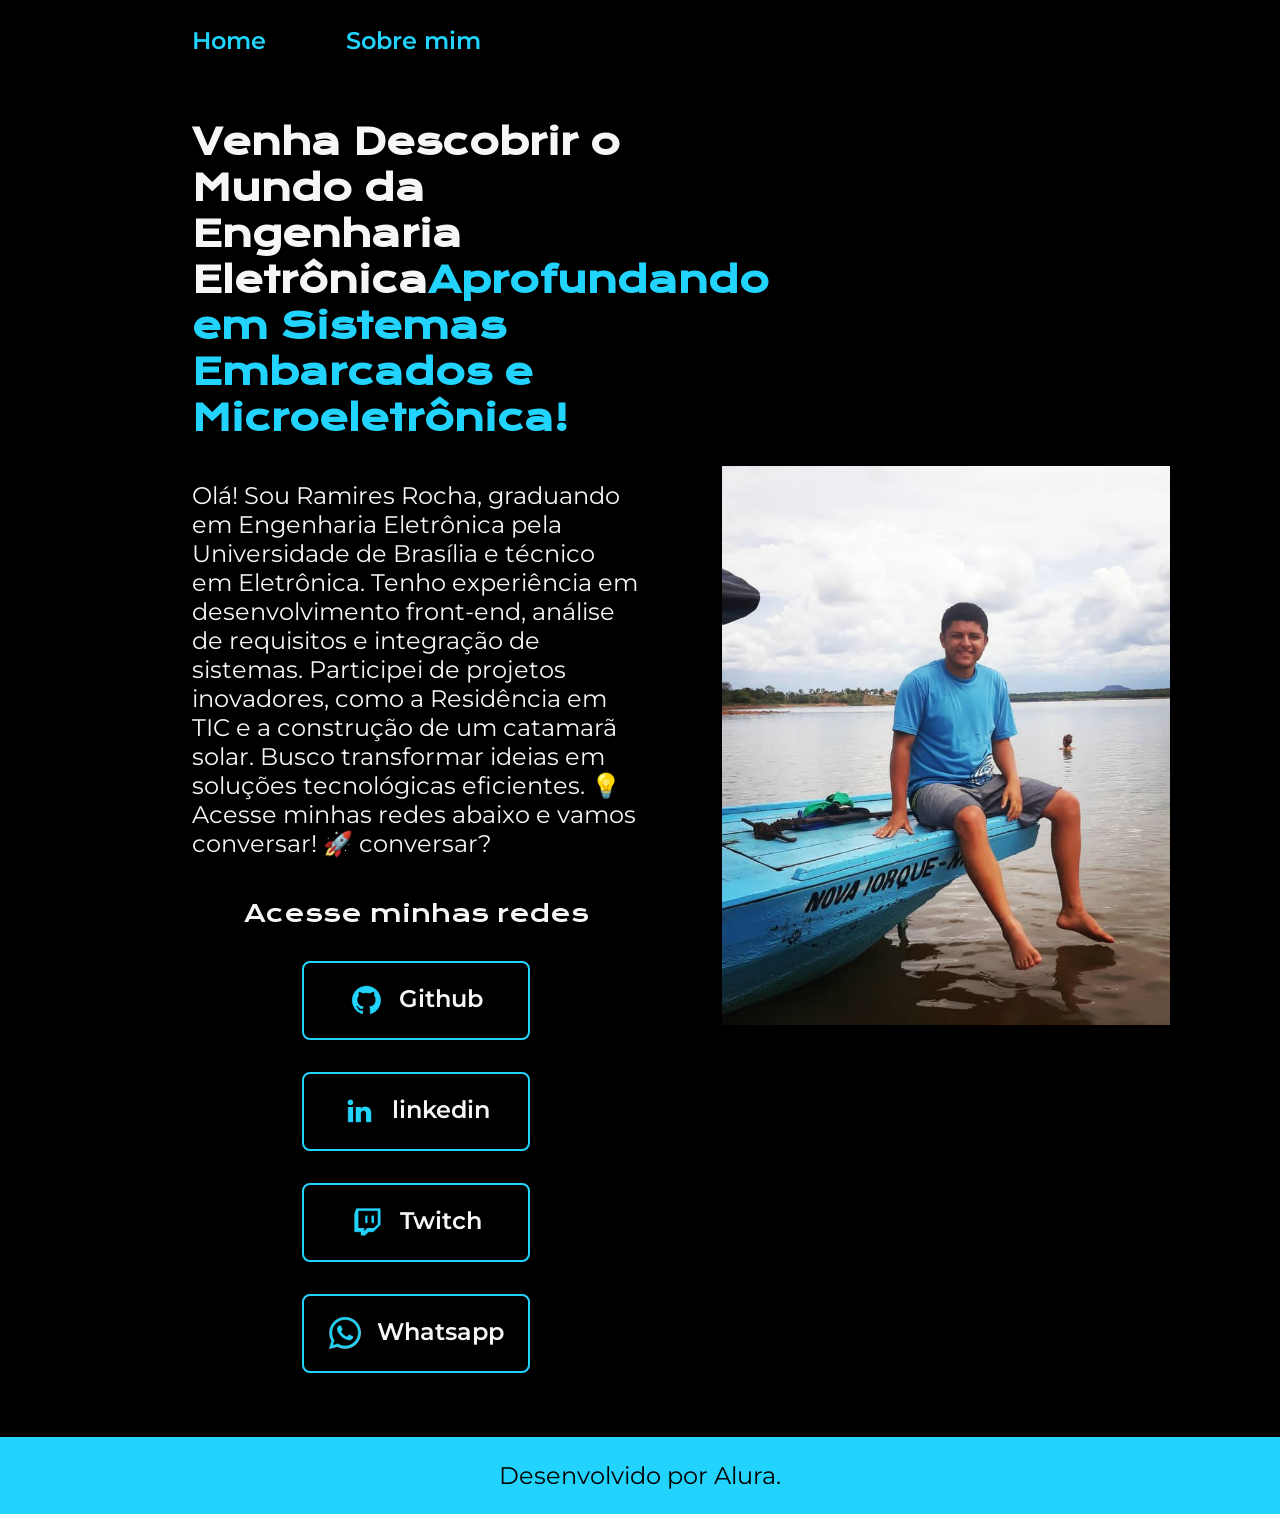
<file: index.html>
<!DOCTYPE html>
<html lang="pt-br">

<head>
    <meta charset="UTF-8">
    <meta http-equiv="X-UA-Compatible" content="IE=edge">
    <meta name="viewport" content="width=device-width, initial-scale=1.0">
    <title>Portifolio</title>
    <link rel="stylesheet" href="./styles/style.css">
</head>

<body>
    <header class="cabecalho">
        <nav class="cabecalho__menu">
            <a class="cabecalho__menu__link" href="index.html">Home</a>
            <a class="cabecalho__menu__link" href="about.html">Sobre mim</a>
        </nav>  
    </header>
    <main class="apresentacao">
        <section class="apresentacao__conteudo">
            <h1 class="apresentacao__conteudo__titulo">Venha Descobrir o Mundo da Engenharia Eletrônica<strong 
            class="titulo-destaque">Aprofundando em Sistemas Embarcados e Microeletrônica!
            </strong></h1>
            <p class="apresentacao__conteudo__texto">Olá! Sou Ramires Rocha, graduando em Engenharia Eletrônica pela Universidade de Brasília e técnico em Eletrônica. 
                Tenho experiência em desenvolvimento front-end, análise de requisitos e integração de sistemas. 
                Participei de projetos inovadores, como a Residência em TIC e a construção de um catamarã solar. 
                Busco transformar ideias em soluções tecnológicas eficientes.
                💡 Acesse minhas redes abaixo e vamos conversar! 🚀
            conversar?</p>
            <div class="apresentacao__links">
                <h2 class="apresentacao__links__subtitulo">Acesse minhas redes</h2>
                <a class="apresentacao__links__navegacao" href="https://github.com/ramires31">
                    <img src="./assets/github.png">
                    Github
                </a>
                <a class="apresentacao__links__navegacao" href="https://linkedin.com/in//ramires-rocha-8a698a1b7/">
                    <img src="./assets/linkedin.png">
                    linkedin
                </a>
                <a class="apresentacao__links__navegacao" href="https://github.com/ramires31">
                    <img src="./assets/twitch.png">
                    Twitch
                </a>
                <a class="apresentacao__links__navegacao" href="https://github.com/ramires31">
                    <img src="./assets/whatsapp.png">
                    Whatsapp
                </a>
            </div>
        </section>
        <img class="apresentacao__imagem" src="./assets/Ramires.png" alt="Foto de Ramires Rocha">
    </main>
    <footer class="rodape">
        <p>Desenvolvido por Alura.</p>
    </footer>
</body>

</html>
</file>
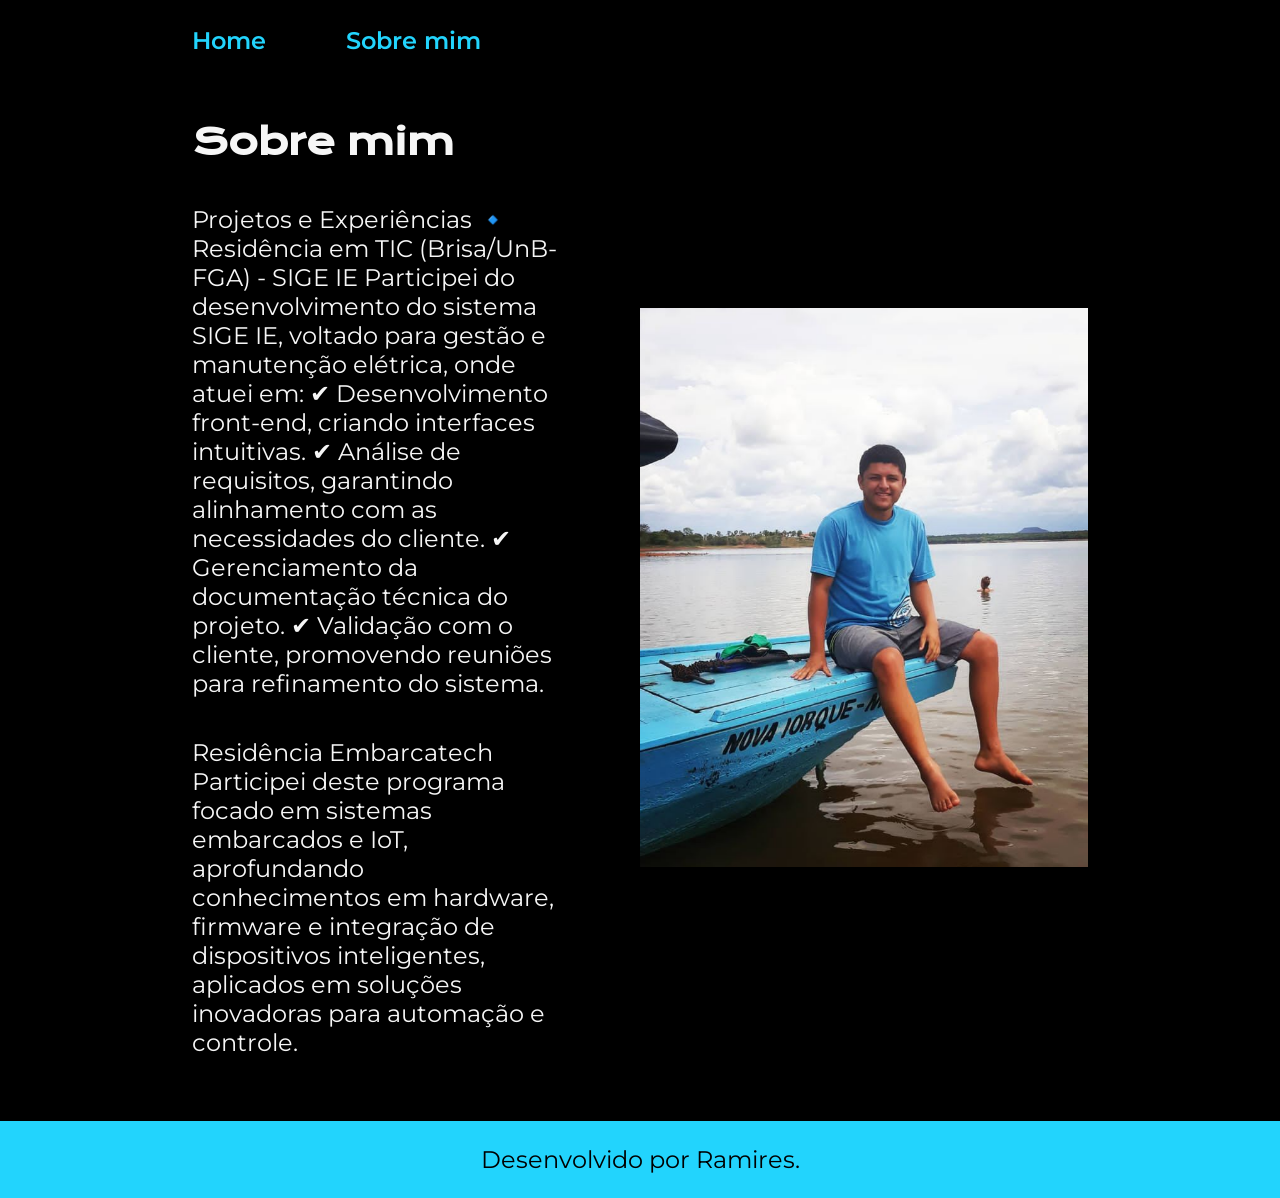
<file: about.html>
<!DOCTYPE html>
<html lang="pt-br">

<head>
    <meta charset="UTF-8">
    <meta http-equiv="X-UA-Compatible" content="IE=edge">
    <meta name="viewport" content="width=device-width, initial-scale=1.0">
    <title>Sobre mim</title>
    <link rel="stylesheet" href="./styles/style.css">
</head>

<body>
    <header class="cabecalho">
        <nav class="cabecalho__menu">
            <a class="cabecalho__menu__link" href="index.html">Home</a>
            <a class="cabecalho__menu__link" href="about.html">Sobre mim</a>
        </nav>
    </header>

    <main class="apresentacao">
        <section class="apresentacao__conteudo">
            <h1 class="apresentacao__conteudo__titulo">Sobre mim</h1>
            <p class="apresentacao__conteudo__texto">Projetos e Experiências
                🔹 Residência em TIC (Brisa/UnB-FGA) - SIGE IE
                Participei do desenvolvimento do sistema SIGE IE, voltado para gestão e manutenção elétrica, onde atuei em:
                ✔ Desenvolvimento front-end, criando interfaces intuitivas.
                ✔ Análise de requisitos, garantindo alinhamento com as necessidades do cliente.
                ✔ Gerenciamento da documentação técnica do projeto.
                ✔ Validação com o cliente, promovendo reuniões para refinamento do sistema.
            </p>
            <p class="apresentacao__conteudo__texto">
                Residência Embarcatech
                Participei deste programa focado em sistemas embarcados e IoT, 
                aprofundando conhecimentos em hardware, firmware e integração de dispositivos inteligentes, 
                aplicados em soluções inovadoras para automação e controle.</p>
        </section>
        <img class="apresentacao__imagem" src="./assets/Ramires.png" alt="Foto de Ramires Rocha">
    </main>

    <footer class="rodape">
        <p>Desenvolvido por Ramires.</p>
    </footer>
</body>

</html>
</file>
<file: styles/style.css>
@import url('https://fonts.googleapis.com/css2?family=Krona+One&family=Montserrat:wght@400;600&display=swap');

:root {
    --cor-primaria: #000000;
    --cor-secundaria: #F6F6F6;
    --cor-terciaria: #22D4FD;
    --cor-hover: #272727;

    --fonte-primaria: 'Krona One', sans-serif;
    --fonte-secundaria: 'Montserrat', sans-serif;
}
*{
    margin: 0;
    padding: 0;
}

body{
    box-sizing: border-box;
    background-color: var(--cor-primaria);
    color: var(--cor-secundaria);
}

.cabecalho{
    padding: 2% 0% 0% 15%;
}
.cabecalho__menu{
    display: flex;
    gap: 80px;
}
.cabecalho__menu__link{
    font-family: var(--fonte-secundaria);
    font-size: 1.5rem;
    font-weight: 600;
    color: var(--cor-terciaria);
    text-decoration: none;
}
.apresentacao{
    padding: 5% 15%;
    display: flex;
    align-items: center;
    justify-content: space-between;
    gap: 82px;
}
.apresentacao__conteudo{
    width: 50%;
    display: flex;
    flex-direction: column;
    gap: 40px;
}

.apresentacao__conteudo__titulo{
    font-size: 2.25rem;
    font-family: var(--fonte-primaria);
}
.titulo-destaque{
    color: var(--cor-terciaria);
}
.apresentacao__conteudo__texto{
    font-size: 1.5rem;
    font-family: var(--fonte-secundaria);
}

.apresentacao__links{
    display: flex;
    flex-direction: column;
    justify-content: space-between;
    align-items: center;
    gap: 32px;
}
.apresentacao__links__subtitulo{
    font-family: var(--fonte-primaria);
    font-weight: 400;
    font-size: 1.5rem;
}
.apresentacao__links__navegacao{
    display: flex;
    justify-content: center;
    gap: 16px;
    border: 2px solid var(--cor-terciaria);
    width: 50%;
    text-align: center;
    border-radius: 8px;
    font-size: 1.5rem;
    font-weight: 600;
    padding: 21.5px 0;
    text-decoration: none;
    color: var(--cor-secundaria);
    font-family: var(--fonte-secundaria);
}
.apresentacao__links__navegacao:hover{
    background-color: var(--cor-hover);
}
.apresentacao__imagem{
    width: 50%;
}
.rodape{
    color: var(--cor-primaria);
    background-color: var(--cor-terciaria);
    padding: 24px;
    text-align: center;
    font-family: var(--fonte-secundaria);
    font-size: 1.5rem;
    font-weight: 400;
}

@media (max-width: 1200px) {
    .cabecalho{
         padding: 10%;  
    }
    .cabecalho__menu{
        justify-content: center;
    }
    .apresentacao{
        flex-direction: column-reverse;
        padding: 5%;
    }
    .apresentacao__conteudo{
        width: auto;
    }
}
</file>
